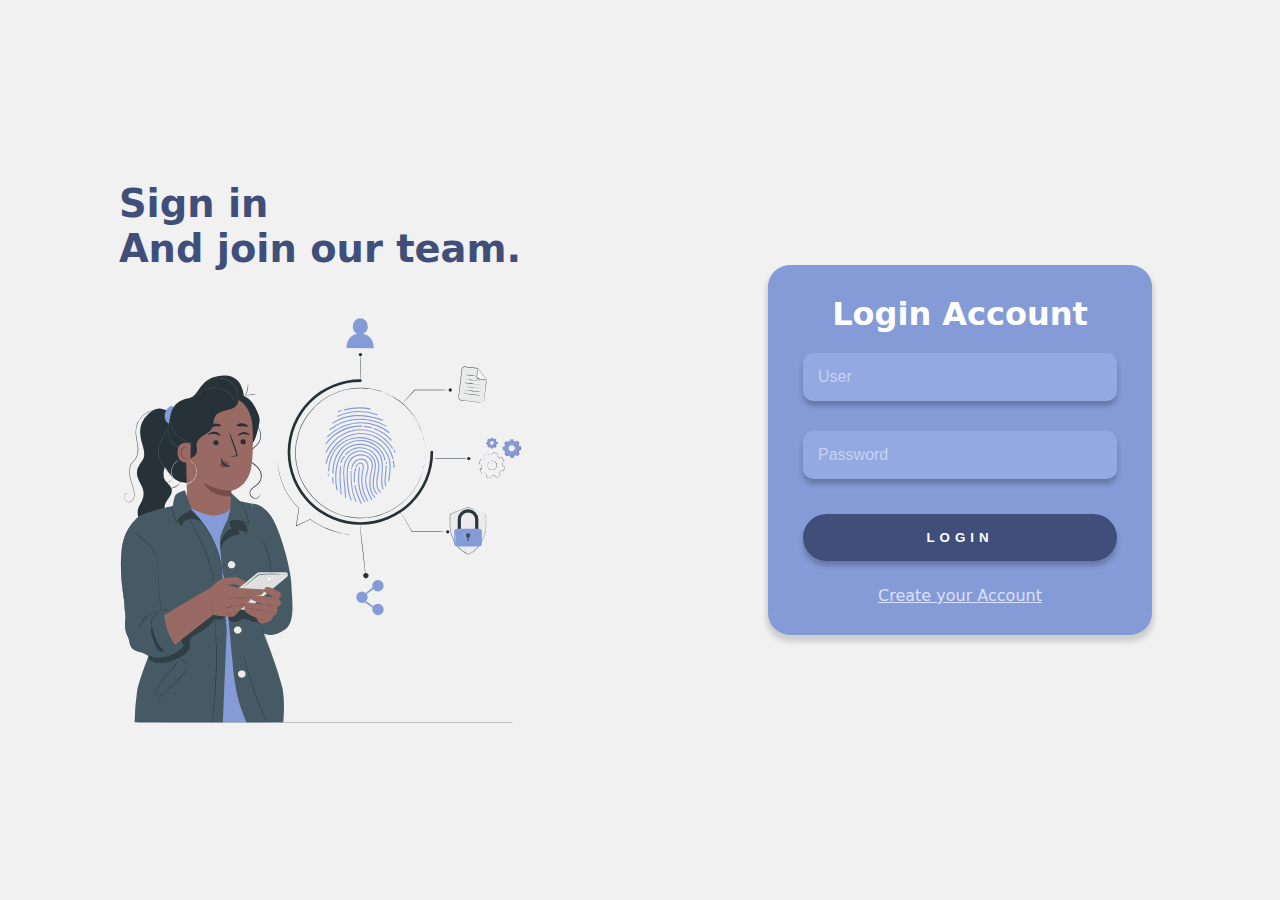
<file: index.html>
<!DOCTYPE html>
<html lang="en">

<head>
    <meta charset="UTF-8">
    <meta http-equiv="X-UA-Compatible" content="IE=edge">
    <meta name="viewport" content="width=device-width, initial-scale=1.0">
    <link rel="stylesheet" href="./home/style/style.css">
    <title>Login - Business</title>
    <link rel="shortcut icon" href="./home/img/icon.png" type="image/x-icon">

</head>

<body>
    <div class="main-login">

        <div class="left-login">
            <h1>Sign in<br>And join our team.</h1>
            <img src="./home/img/animation.svg" class="image">
        </div>

        <div class="right-login">
            <div class="card-login">

                <h1>Login Account</h1>

                <div class="textfield">
                    <label for="user"></label>
                    <input id= "user" type="text" name="user" placeholder="User">
                </div>

                <div class="textfield">
                    <label for="Password"></label>
                    <input id="password" type="password" name="password" placeholder="Password">
                </div>
                <button type= "submit" onclick="logar(); return false" class="btn-login">Login</button>

                <a href="./form.html" id="create">Create your Account</a>

            </div>
        </div>

    </div>

    <script src="./script.js"></script>
</body>

</html>
</file>
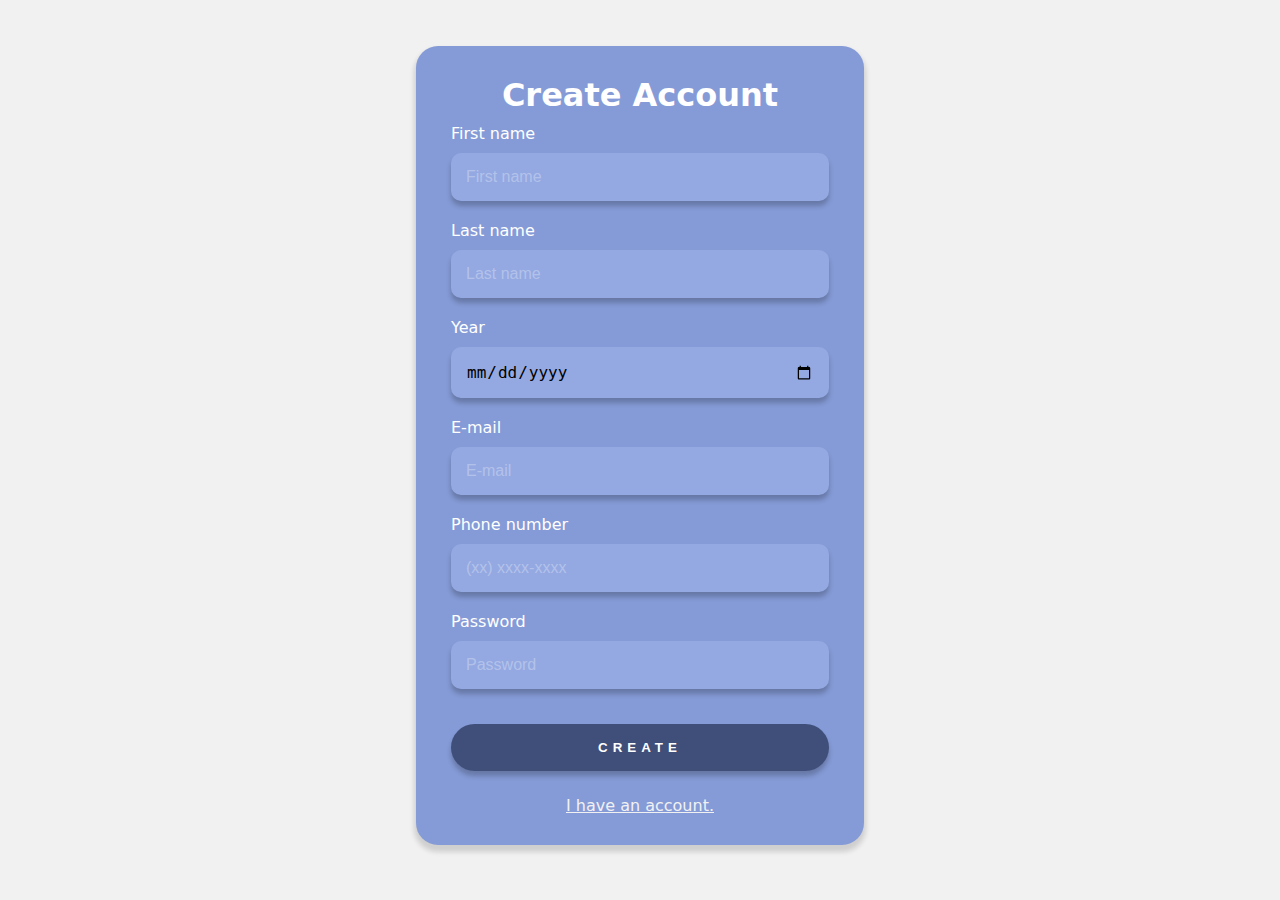
<file: form.html>
<!DOCTYPE html>
<html lang="en">

<head>
    <meta charset="UTF-8">
    <meta http-equiv="X-UA-Compatible" content="IE=edge">
    <meta name="viewport" content="width=device-width, initial-scale=1.0">
    <link rel="stylesheet" href="./form/style/style.css">
    <link rel="shortcut icon" href="./home/img/icon.png" type="image/x-icon">
    <title>Create Account - Login V.2</title>
</head>

<body>

    <div class="main-login">

    </div>

    <div class="main-login">

        <div class="card-login">

        <h1>Create Account</h1>

        <div class="input-box">
            <label for="lastname">First name</label>

            <input id="firstname" type="text" name="firstname" placeholder="First name" required>
        </div>

        <div class="input-box">
            <label for="lastname">Last name</label>

            <input id="lastname" type="text" name="lastname" placeholder="Last name" required>
        </div>

        <div class="input-box">
            <label for="number">Year</label>

            <input id="calendar" type="date" name="calendar" placeholder="calendar" required>
        </div>

        <div class="input-box">
            <label for="lastname">E-mail</label>


            <input id="lastname" type="email" name="email" placeholder="E-mail" required>
        </div>

        <div class="input-box">
            <label for="number">Phone number</label>

            <input id="number" type="number" name="number" placeholder="(xx) xxxx-xxxx" required>
        </div>

        <div class="input-box">
            <label for="number">Password</label>

            <input id="password" type="password" name="number" placeholder="Password" required>
        </div>
            <button class="btn-create">Create</button>
            <a class="iHave" href="./index.html">I have an account.</a>
        </div>

    </div>

    </div>

</body>

</html>
</file>
<file: home/style/style.css>
@import url('https://fonts.googleapis.com/css2?family=Roboto:wght@300;700&display=swap');

body {
    margin: 0;
    font-family: system-ui, -apple-system, BlinkMacSystemFont, 'Segoe UI', Roboto, Oxygen, Ubuntu, Cantarell, 'Open Sans', 'Helvetica Neue', sans-serif;
}

body * {
    box-sizing: border-box;
}

.main-login {
    width: 100vw;
    height: 100vh;
    background-color: #f1f1f1;
    display: flex;
    justify-content: center;
    align-items: center;
}

.left-login {
    width: 50vw;
    height: 100vh;
    display: flex;
    justify-content: center;
    align-items: center;
    flex-direction: column;
}

.left-login>h1 {
    font-size: 3vw;
    color: #404F7A;
}

.right-login {
    width: 50vw;
    height: 100vh;
    display: flex;
    justify-content: center;
    align-items: center;
}

.card-login {
    width: 60%;
    display: flex;
    justify-content: center;
    align-items: center;
    flex-direction: column;
    padding: 30px 35px;
    background-color: #859bd7;
    border-radius: 22px;
    box-shadow: 0px 5px 5px 2px rgba(0, 0, 0, 0.141);
}

.card-login>h1 {
    color: rgb(255, 255, 255);
    font-weight: 800;
    margin: 0;
}

.image {
    width: 35vw;
}

.textfield {
    width: 100%;
    display: flex;
    flex-direction: column;
    align-items: flex-start;
    justify-content: center;
    margin: 10px 0px;
}

.textfield>input {
    width: 100%;
    border: none;
    border-radius: 10px;
    padding: 15px;
    background-color: #94a9e2;
    font-size: 12pt;
    box-shadow: 0px 5px 5px 0px rgba(0, 0, 0, 0.222);
    outline: none;
    box-sizing: border-box;
}

.textfield>label {
    color: rgb(255, 255, 255);
    margin-bottom: 10px;
}

.textfield>input::placeholder {
    color: rgba(255, 255, 255, 0.495);
}

.btn-login {
    width: 100%;
    padding: 16px 0px;
    margin: 25px;
    border: none;
    border-radius: 100px;
    outline: none;
    text-transform: uppercase;
    font-weight: 800;
    letter-spacing: 5px;
    cursor: pointer;
    color: #ffffff;
    background-color: #404F7A;
    box-shadow: 0px 5px 5px 0px rgba(0, 0, 0, 0.222);
}

#create {
    color: #dae1fd;
}


@media only screen and (max-width: 950px) {
    .card-login {
        width: 85%;
    }

}

@media only screen and (max-width: 600px) {
    .main-login {
        flex-direction: column;
    }

    .left-login> h1 {
        display: none;
    }

    .left-login {
        width: 100%;
        height: auto;

    }
    .right-login {
        width: 100%;
        height: auto;

    }
    .image {
        width: 35vh;
    }
}
</file>
<file: form/style/style.css>
body {
    background-color: #f1f1f1;
    margin: 0;
    font-family: system-ui, -apple-system, BlinkMacSystemFont, 'Segoe UI', Roboto, Oxygen, Ubuntu, Cantarell, 'Open Sans', 'Helvetica Neue', sans-serif;
}

body * {
    box-sizing: border-box;
}


.main-login {
    width: 100%;
    height: 33vh;
    background-color: #f1f1f1;
    display: flex;
    justify-content: center;
    align-items: center;
}


.card-login {
    width: 35%;
    display: flex;
    justify-content: center;
    align-items: center;
    flex-direction: column;
    padding: 30px 35px;
    background-color: #859bd7;
    border-radius: 22px;
    box-shadow: 0px 5px 5px 2px rgba(0, 0, 0, 0.141);
}

.card-login>h1 {
    color: rgb(255, 255, 255);
    font-weight: 800;
    margin: 0;
}

.input-box {
    width: 100%;
    display: flex;
    flex-direction: column;
    align-items: flex-start;
    justify-content: center;
    margin: 10px 0px;
}


.input-box {
    width: 100%;
    display: flex;
    flex-direction: column;
    align-items: flex-start;
    justify-content: center;
    margin: 10px 0px;
}

.input-box>input {
    width: 100%;
    border: none;
    border-radius: 10px;
    padding: 15px;
    background-color: #94a9e2;
    font-size: 12pt;
    box-shadow: 0px 5px 5px 0px rgba(0, 0, 0, 0.222);
    outline: none;
    box-sizing: border-box;
}

.input-box>label {
    color: white;
    margin-bottom: 10px;
}

.input-box>input::placeholder {
    color: rgba(255, 255, 255, 0.3);}

.btn-create {

        width: 100%;
        padding: 16px 0px;
        margin: 25px;
        border: none;
        border-radius: 100px;
        outline: none;
        text-transform: uppercase;
        font-weight: 800;
        letter-spacing: 5px;
        cursor: pointer;
        color: #ffffff;
        background-color: #404F7A;
        box-shadow: 0px 5px 5px 0px rgba(0, 0, 0, 0.222);
    
}

.iHave {
    color: #f1f1f1;
}
</file>
